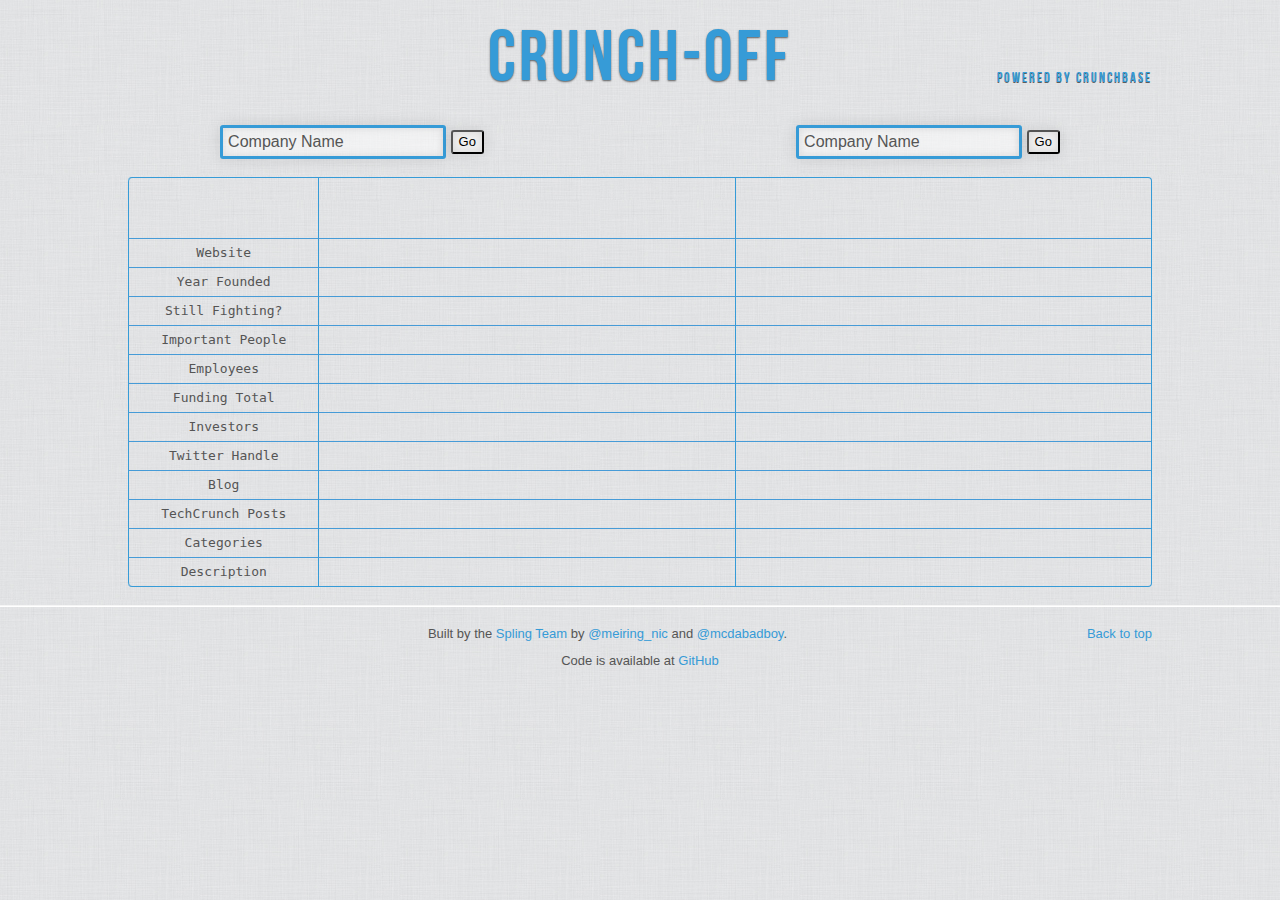
<file: docs/index.html>
<!DOCTYPE html>
<html lang="en">
  <head>
    <meta charset="utf-8">
    <title>Crunch-Off</title>
    <meta name="viewport" content="width=device-width, initial-scale=1.0">
    <meta name="description" content="">
    <meta name="author" content="">

    <!-- Le styles -->
    
      
    <link href="assets/bsjs/google-code-prettify/prettify.css" rel="stylesheet">
      <link href="assets/css/bootstrap.min.css" rel="stylesheet">

    <!-- Le HTML5 shim, for IE6-8 support of HTML5 elements -->
    <!--[if lt IE 9]>
      <script src="http://html5shim.googlecode.com/svn/trunk/html5.js"></script>
    <![endif]-->
    <!-- Le fav and touch icons -->
    <link rel="shortcut icon" href="assets/ico/favicon.ico">
    <link rel="apple-touch-icon" href="assets/ico/apple-touch-icon.png">
    <link rel="apple-touch-icon" sizes="72x72" href="assets/ico/apple-touch-icon-72x72.png">
    <link rel="apple-touch-icon" sizes="114x114" href="assets/ico/apple-touch-icon-114x114.png">
    <link rel="stylesheet" href="assets/css/bebas-neue-fontfacekit/stylesheet.css">
      
    

  </head>

  <body data-spy="scroll" data-target=".subnav" data-offset="50">


<!--<div class="brand" id="headline">Crunch Off <p id="poweredBy">powered by: <a href="www.crunchbase.com">CrunchBase</a></p></div>-->
<div lass="brand" id="headline" style="text-align:center; width:100%; position:relative;">
 Crunch-Off
  <div id="poweredBy" style="right:0px; top:0px; position:absolute;">powered by <a href="http://www.crunchbase.com">CrunchBase</a></div>
  <div style="clear:both"></div>
</div>

 
    	<!--body-->
  <div class="container">
    
      <div class="search-fields" style="text-align: center">
     
     
     	
     		<form id="form1">
     			<input value="Company Name" type="search" id="company1Input"  data-provide="typeahead"></input>
			<button id="button1" type="button" value="Go">Go</button>
     		</form>
     	
     		<form id="form2">
     		<input value="Company Name" type="search"  id="company2Input" data-provide="typeahead"></input>
			  <button id="button2" type="button" value="Go">Go</button>	
		</form>
 	      
 
      </div>
      
      
     <table class="table table-bordered" style="text-align: center" id="infoTable">
     <tr style="height: 60px" data-key="name" id="infoTopRow">
	<td class="span2 tdnostyle offset4"></td>
	<td class="span4">
	  
	</td>
	<td class="span4">
      </td>
    </tr>
  
<tr style="height: auto" data-key="homepage_url">
	<td class="span2">Website</td>
	<td class="span4" ></td>
	<td class="span4"></td>
</tr>

<tr data-key="founded_year">
	<td class="span2"> Year Founded</td>
	<td class="span4" id="yearFounded1"></td>
	<td class="span4" ></td>
</tr>

<tr data-key="deadpooled_year">
	<td class="span2"> Still Fighting?</td>
	<td class="span4"></td>
	<td class="span4"></td>
</tr>



<tr >
	<td class="span2" data-key=""> Important People</td>
	<td class="span4" id="founders1" ></td>
	<td class="span4" id="founders2"></td>
</tr>

<tr data-key="number_of_employees">
	<td class="span2">Employees</td>
	<td class="span4" data-key="company1"></td>
	<td class="span4"></td>
</tr>



<tr data-key="total_money_raised">
	<td class="span2" >Funding Total</td>
	<td class="span4"></td>
	<td class="span4"></td>
</tr>

<tr data-key="funding_rounds">
	<td class="span2" >Investors</td>
	<td class="span4"></td>
	<td class="span4"></td>
</tr>



<tr data-key="twitter_username">
	<td class="span2">Twitter Handle</td>
	<td class="span4"></td>
	<td class="span4"></td>
</tr>

<tr data-key="blog_url">
	<td class="span2">Blog</td>
	<td class="span4"></td>
	<td class="span4"></td>
</tr>

<tr data-key="num_posts">
	<td class="span2">TechCrunch Posts</td>
	<td class="span4" id="posts1"></td>
	<td class="span4" id="posts2"></td>
</tr>

<tr data-key="tag_list">
	<td class="span2">Categories</td>
	<td class="span4"></td>
	<td class="span4"></td>
</tr>



<tr data-key="overview">
	<td class="span2"> Description</td>
	<td class="span4"> </td>
	<td class="span4" ></td>
</tr>
</table>



<div>
</div>
    		    

<!-- Masthead
================================================== -->


   
  
<hr class="soften">
<!-- /.marketing -->

     <!-- Footer
      ================================================== -->
      <footer class="footer">
        <p class="pull-right"><a href="#">Back to top</a></p>
        <p>Built by the <a href="http://spling.com" target="_blank">Spling Team</a> by <a href="http://twitter.com/meiring_nic" target="_blank">@meiring_nic</a> and <a href="http://twitter.com/mcdabadboy" target="_blank">@mcdabadboy</a>.</p>
        <p>Code is available at <a href="https://github.com/nmeiring/Crunch" target="_blank">GitHub</a></p>
      </footer>

    </div><!-- /container -->



    <!-- Le javascript
    ================================================== -->
    <!-- Placed at the end of the document so the pages load faster -->
  <!--  <script type="text/javascript" src="http://platform.twitter.com/widgets.js"></script> -->
    <script src="assets/js/jquery.js"></script>
    <script src="assets/bsjs/google-code-prettify/prettify.js"></script>
    <script src="assets/bsjs/bootstrap-transition.js"></script>
    <script src="assets/bsjs/bootstrap-alert.js"></script>
    <script src="assets/bsjs/bootstrap-modal.js"></script>
    <script src="assets/bsjs/bootstrap-dropdown.js"></script>
    <script src="assets/bsjs/bootstrap-scrollspy.js"></script>
    <script src="assets/bsjs/bootstrap-tab.js"></script>
    <script src="assets/bsjs/bootstrap-tooltip.js"></script>
    <script src="assets/bsjs/bootstrap-popover.js"></script>
    <script src="assets/bsjs/bootstrap-button.js"></script>
    <script src="assets/bsjs/bootstrap-collapse.js"></script>
    <script src="assets/bsjs/bootstrap-carousel.js"></script>
    <script src="assets/bsjs/bootstrap-typeahead.js"></script>
    <script src="assets/bsjs/application.js"></script>
    <script src="assets/js/script.js"></script>


  </body>
</html>
</file>
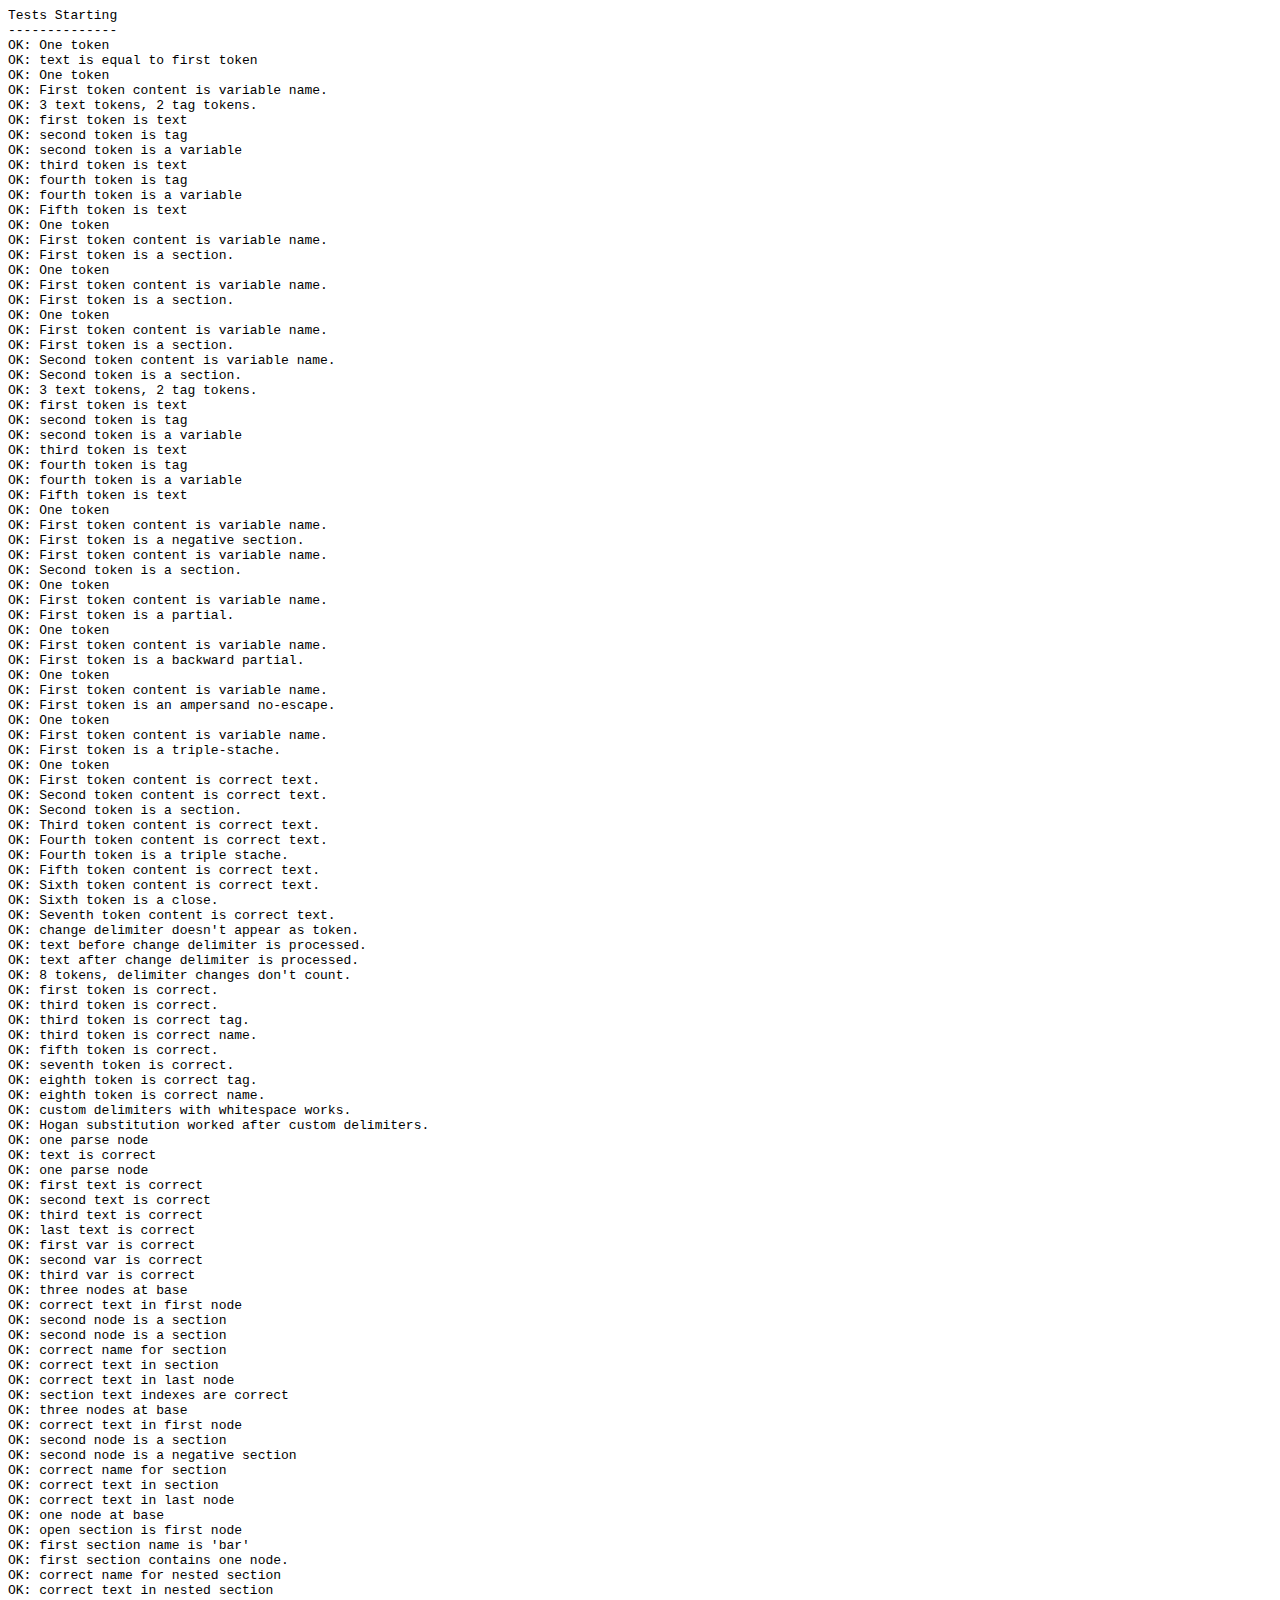
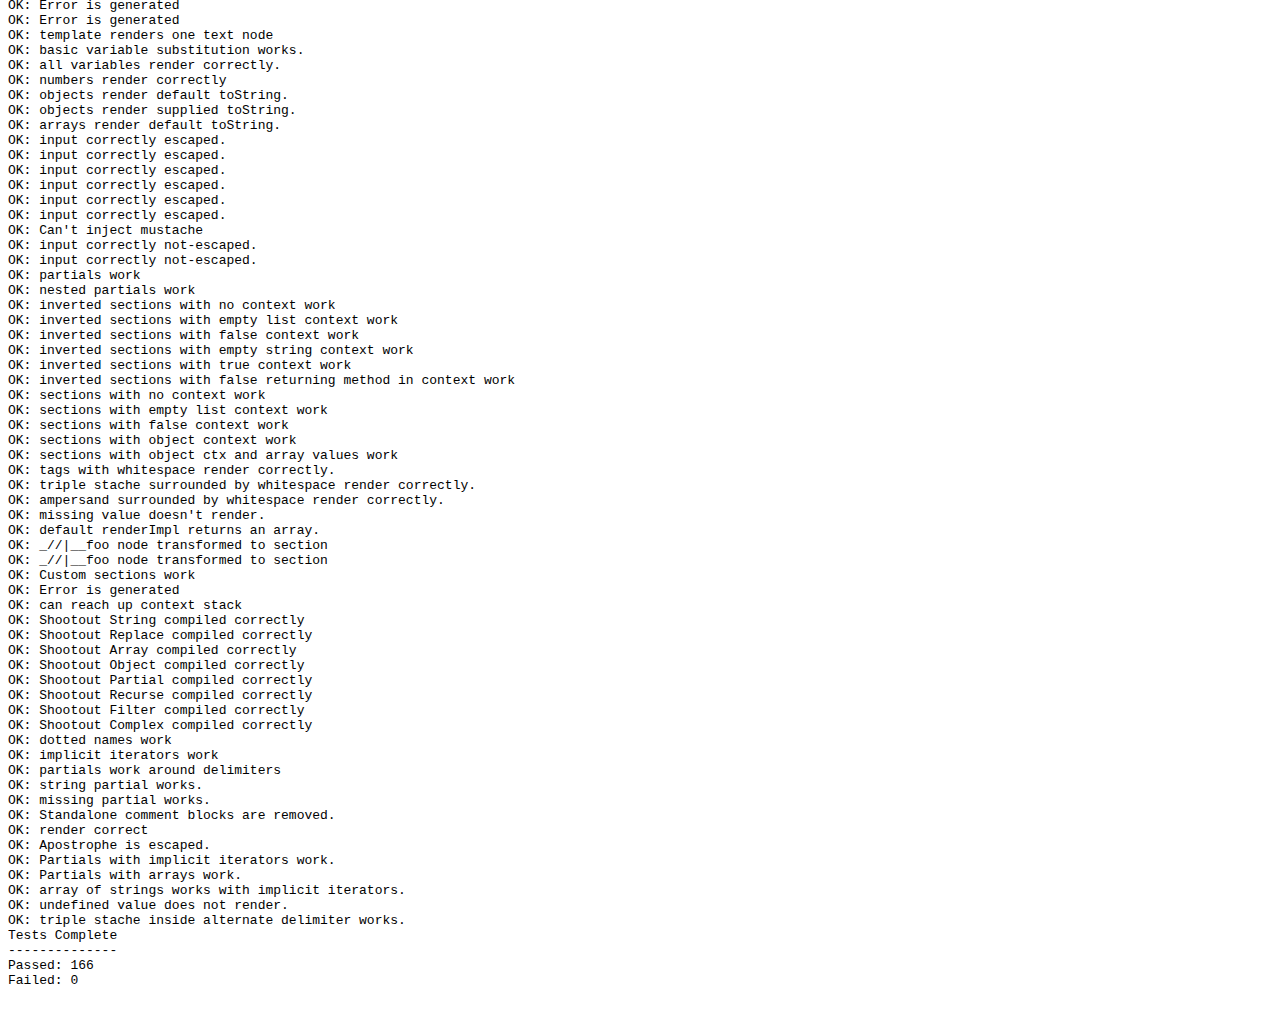
<file: docs/build/node_modules/hogan.js/test/index.html>
<html>
<head>
	<title>test</title>
	<script src="https://raw.github.com/douglascrockford/JSON-js/master/json2.js"></script>
</head>
<body>
  <code id="console"></code>
  <script>var Hogan = {};</script>
  <script src="../lib/template.js"></script>
  <script src="../lib/compiler.js"></script>
  <script src="./index.js"></script>
</body>
</html>
</file>
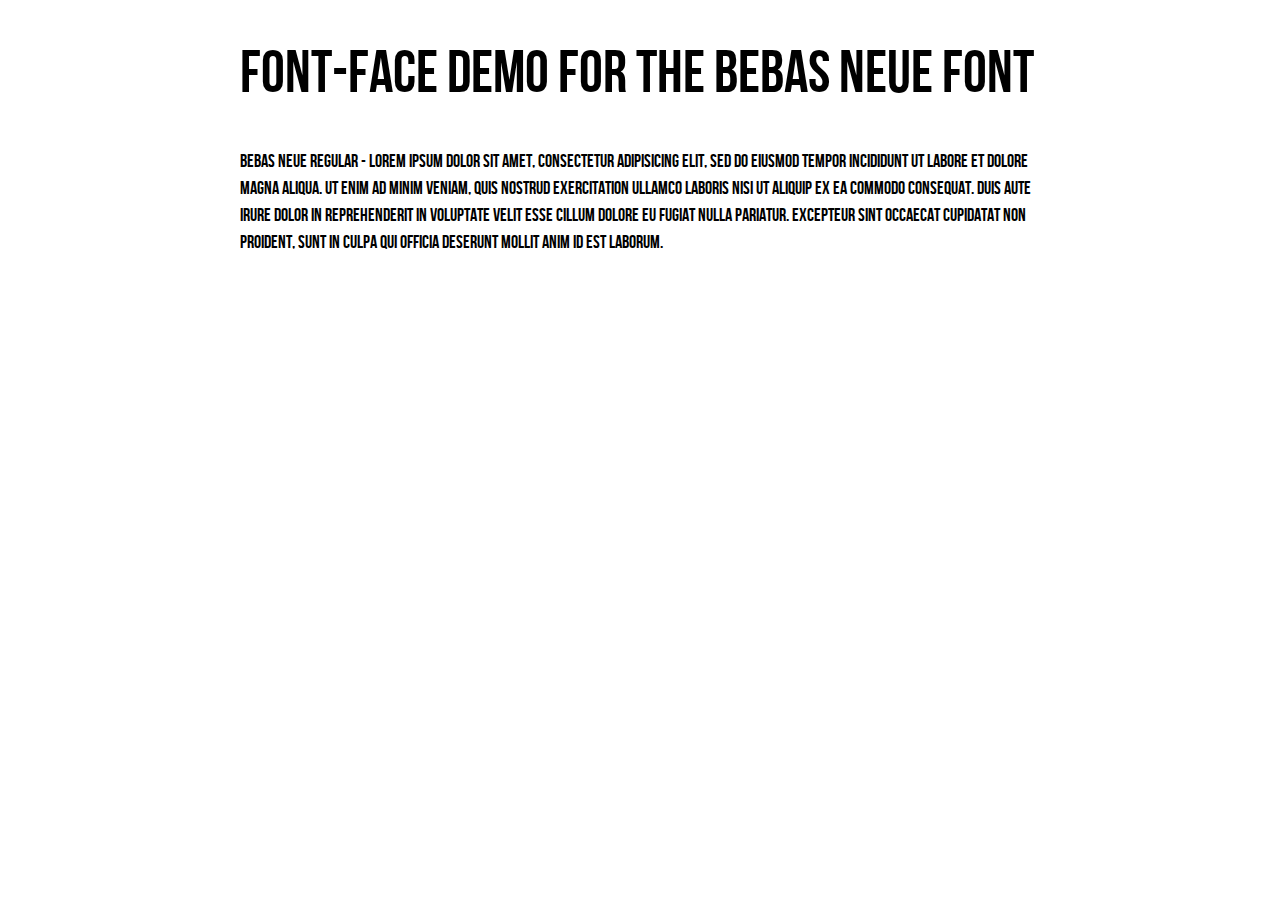
<file: docs/assets/css/bebas-neue-fontfacekit/demo.html>
<!DOCTYPE html PUBLIC "-//W3C//DTD XHTML 1.0 Strict//EN"
	"http://www.w3.org/TR/xhtml1/DTD/xhtml1-strict.dtd">

<html xmlns="http://www.w3.org/1999/xhtml" xml:lang="en" lang="en">
<head>
	<meta http-equiv="Content-Type" content="text/html; charset=utf-8"/>

	<title>Font Face Demo</title>
	<link rel="stylesheet" href="stylesheet.css" type="text/css" charset="utf-8">
	<style type="text/css" media="screen">
		h1.fontface {font: 60px/68px 'BebasNeueRegular', Arial, sans-serif;letter-spacing: 0;}

		p.style1 {font: 18px/27px 'BebasNeueRegular', Arial, sans-serif;}
		
		#container {
			width: 800px;
			margin-left: auto;
			margin-right: auto;
		}
	</style>
</head>

<body>
	<div id="container">
		<h1 class="fontface">FONT-FACE DEMO FOR THE BEBAS NEUE FONT</h1>
	
	 

	<p class="style1">Bebas Neue Regular - Lorem ipsum dolor sit amet, consectetur adipisicing elit, sed do eiusmod tempor incididunt ut labore et dolore magna aliqua. Ut enim ad minim veniam, quis nostrud exercitation ullamco laboris nisi ut aliquip ex ea commodo consequat. Duis aute irure dolor in reprehenderit in voluptate velit esse cillum dolore eu fugiat nulla pariatur. Excepteur sint occaecat cupidatat non proident, sunt in culpa qui officia deserunt mollit anim id est laborum.</p>

		</div>
</body>
</html>
</file>
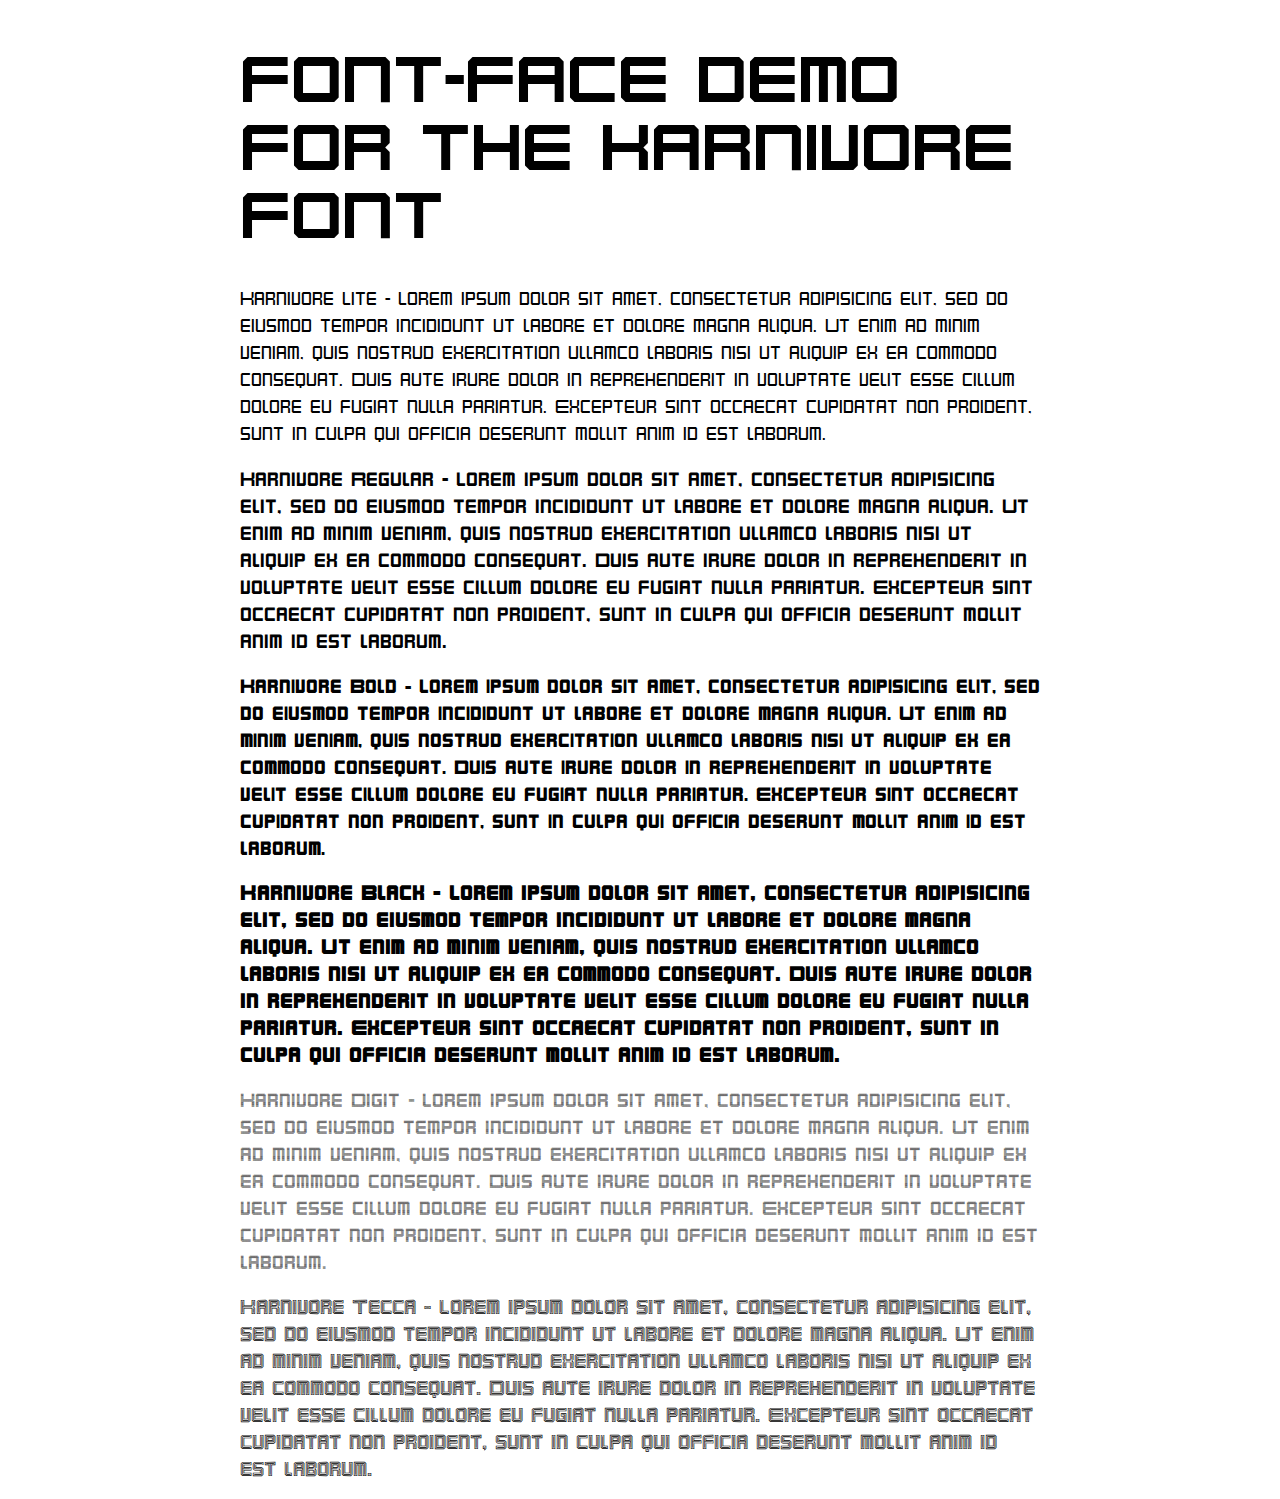
<file: docs/assets/css/Karnivore-Lite-fontfacekit/demo.html>
<!DOCTYPE html PUBLIC "-//W3C//DTD XHTML 1.0 Strict//EN"
	"http://www.w3.org/TR/xhtml1/DTD/xhtml1-strict.dtd">

<html xmlns="http://www.w3.org/1999/xhtml" xml:lang="en" lang="en">
<head>
	<meta http-equiv="Content-Type" content="text/html; charset=utf-8"/>

	<title>Font Face Demo</title>
	<link rel="stylesheet" href="stylesheet.css" type="text/css" charset="utf-8">
	<style type="text/css" media="screen">
		h1.fontface {font: 60px/68px 'KarnivoreRegular', Arial, sans-serif;letter-spacing: 0;}

		p.style1 {font: 18px/27px 'KarnivoreLiteRegular', Arial, sans-serif;}
		p.style2 {font: 18px/27px 'KarnivoreRegular', Arial, sans-serif;}
		p.style3 {font: 18px/27px 'KarnivoreBold', Arial, sans-serif;}
		p.style4 {font: 18px/27px 'KarnivoreBlackRegular', Arial, sans-serif;}
		p.style5 {font: 18px/27px 'KarnivoreDigitRegular', Arial, sans-serif;}
		p.style6 {font: 18px/27px 'KarnivoreTeccaRegular', Arial, sans-serif;}
		
		#container {
			width: 800px;
			margin-left: auto;
			margin-right: auto;
		}
	</style>
</head>

<body>
	<div id="container">
		<h1 class="fontface">FONT-FACE DEMO FOR THE KARNIVORE FONT</h1>
	
	 

	<p class="style1">Karnivore Lite - Lorem ipsum dolor sit amet, consectetur adipisicing elit, sed do eiusmod tempor incididunt ut labore et dolore magna aliqua. Ut enim ad minim veniam, quis nostrud exercitation ullamco laboris nisi ut aliquip ex ea commodo consequat. Duis aute irure dolor in reprehenderit in voluptate velit esse cillum dolore eu fugiat nulla pariatur. Excepteur sint occaecat cupidatat non proident, sunt in culpa qui officia deserunt mollit anim id est laborum.</p>

	 

	<p class="style2">Karnivore Regular - Lorem ipsum dolor sit amet, consectetur adipisicing elit, sed do eiusmod tempor incididunt ut labore et dolore magna aliqua. Ut enim ad minim veniam, quis nostrud exercitation ullamco laboris nisi ut aliquip ex ea commodo consequat. Duis aute irure dolor in reprehenderit in voluptate velit esse cillum dolore eu fugiat nulla pariatur. Excepteur sint occaecat cupidatat non proident, sunt in culpa qui officia deserunt mollit anim id est laborum.</p>

	 

	<p class="style3">Karnivore Bold - Lorem ipsum dolor sit amet, consectetur adipisicing elit, sed do eiusmod tempor incididunt ut labore et dolore magna aliqua. Ut enim ad minim veniam, quis nostrud exercitation ullamco laboris nisi ut aliquip ex ea commodo consequat. Duis aute irure dolor in reprehenderit in voluptate velit esse cillum dolore eu fugiat nulla pariatur. Excepteur sint occaecat cupidatat non proident, sunt in culpa qui officia deserunt mollit anim id est laborum.</p>

	 

	<p class="style4">Karnivore Black - Lorem ipsum dolor sit amet, consectetur adipisicing elit, sed do eiusmod tempor incididunt ut labore et dolore magna aliqua. Ut enim ad minim veniam, quis nostrud exercitation ullamco laboris nisi ut aliquip ex ea commodo consequat. Duis aute irure dolor in reprehenderit in voluptate velit esse cillum dolore eu fugiat nulla pariatur. Excepteur sint occaecat cupidatat non proident, sunt in culpa qui officia deserunt mollit anim id est laborum.</p>

	 

	<p class="style5">Karnivore Digit - Lorem ipsum dolor sit amet, consectetur adipisicing elit, sed do eiusmod tempor incididunt ut labore et dolore magna aliqua. Ut enim ad minim veniam, quis nostrud exercitation ullamco laboris nisi ut aliquip ex ea commodo consequat. Duis aute irure dolor in reprehenderit in voluptate velit esse cillum dolore eu fugiat nulla pariatur. Excepteur sint occaecat cupidatat non proident, sunt in culpa qui officia deserunt mollit anim id est laborum.</p>

	 

	<p class="style6">Karnivore Tecca - Lorem ipsum dolor sit amet, consectetur adipisicing elit, sed do eiusmod tempor incididunt ut labore et dolore magna aliqua. Ut enim ad minim veniam, quis nostrud exercitation ullamco laboris nisi ut aliquip ex ea commodo consequat. Duis aute irure dolor in reprehenderit in voluptate velit esse cillum dolore eu fugiat nulla pariatur. Excepteur sint occaecat cupidatat non proident, sunt in culpa qui officia deserunt mollit anim id est laborum.</p>

		</div>
</body>
</html>
</file>
<file: docs/assets/bsjs/google-code-prettify/prettify.css>
.com { color: #93a1a1; }
.lit { color: #195f91; }
.pun, .opn, .clo { color: #93a1a1; }
.fun { color: #dc322f; }
.str, .atv { color: #D14; }
.kwd, .linenums .tag { color: #1e347b; }
.typ, .atn, .dec, .var { color: teal; }
.pln { color: #48484c; }

.prettyprint {
  padding: 8px;
  background-color: #f7f7f9;
  border: 1px solid #e1e1e8;
}
.prettyprint.linenums {
  -webkit-box-shadow: inset 40px 0 0 #fbfbfc, inset 41px 0 0 #ececf0;
     -moz-box-shadow: inset 40px 0 0 #fbfbfc, inset 41px 0 0 #ececf0;
          box-shadow: inset 40px 0 0 #fbfbfc, inset 41px 0 0 #ececf0;
}

/* Specify class=linenums on a pre to get line numbering */
ol.linenums {
  margin: 0 0 0 33px; /* IE indents via margin-left */
} 
ol.linenums li {
  padding-left: 12px;
  color: #bebec5;
  line-height: 18px;
  text-shadow: 0 1px 0 #fff;
}
</file>
<file: docs/assets/css/bebas-neue-fontfacekit/stylesheet.css>
/* Generated by Font Squirrel (http://www.fontsquirrel.com) on March 27, 2012 04:21:52 PM America/New_York */



@font-face {
    font-family: 'BebasNeueRegular';
    src: url('BebasNeue-webfont.ttf') format('truetype');
    font-weight: normal;
    font-style: normal;

}
</file>
<file: docs/assets/css/Karnivore-Lite-fontfacekit/stylesheet.css>
/* Generated by Font Squirrel (http://www.fontsquirrel.com) on December 9, 2011 04:11:01 PM America/New_York */



@font-face {
    font-family: 'KarnivoreLiteRegular';
    src: url('KARNIVOL-webfont.eot');
    src: url('KARNIVOL-webfont.eot?#iefix') format('embedded-opentype'),
         url('KARNIVOL-webfont.woff') format('woff'),
         url('KARNIVOL-webfont.ttf') format('truetype'),
         url('KARNIVOL-webfont.svg#KarnivoreLiteRegular') format('svg');
    font-weight: normal;
    font-style: normal;

}

@font-face {
    font-family: 'KarnivoreRegular';
    src: url('KARNIVOR-webfont.eot');
    src: url('KARNIVOR-webfont.eot?#iefix') format('embedded-opentype'),
         url('KARNIVOR-webfont.woff') format('woff'),
         url('KARNIVOR-webfont.ttf') format('truetype'),
         url('KARNIVOR-webfont.svg#KarnivoreRegular') format('svg');
    font-weight: normal;
    font-style: normal;

}

@font-face {
    font-family: 'KarnivoreBold';
    src: url('KARNIVOB-webfont.eot');
    src: url('KARNIVOB-webfont.eot?#iefix') format('embedded-opentype'),
         url('KARNIVOB-webfont.woff') format('woff'),
         url('KARNIVOB-webfont.ttf') format('truetype'),
         url('KARNIVOB-webfont.svg#KarnivoreBold') format('svg');
    font-weight: normal;
    font-style: normal;

}

@font-face {
    font-family: 'KarnivoreBlackRegular';
    src: url('KARNIBLA-webfont.eot');
    src: url('KARNIBLA-webfont.eot?#iefix') format('embedded-opentype'),
         url('KARNIBLA-webfont.woff') format('woff'),
         url('KARNIBLA-webfont.ttf') format('truetype'),
         url('KARNIBLA-webfont.svg#KarnivoreBlackRegular') format('svg');
    font-weight: normal;
    font-style: normal;

}

@font-face {
    font-family: 'KarnivoreDigitRegular';
    src: url('KARNIVOD-webfont.eot');
    src: url('KARNIVOD-webfont.eot?#iefix') format('embedded-opentype'),
         url('KARNIVOD-webfont.woff') format('woff'),
         url('KARNIVOD-webfont.ttf') format('truetype'),
         url('KARNIVOD-webfont.svg#KarnivoreDigitRegular') format('svg');
    font-weight: normal;
    font-style: normal;

}

@font-face {
    font-family: 'KarnivoreTeccaRegular';
    src: url('KARNIVOT-webfont.eot');
    src: url('KARNIVOT-webfont.eot?#iefix') format('embedded-opentype'),
         url('KARNIVOT-webfont.woff') format('woff'),
         url('KARNIVOT-webfont.ttf') format('truetype'),
         url('KARNIVOT-webfont.svg#KarnivoreTeccaRegular') format('svg');
    font-weight: normal;
    font-style: normal;

}
</file>
